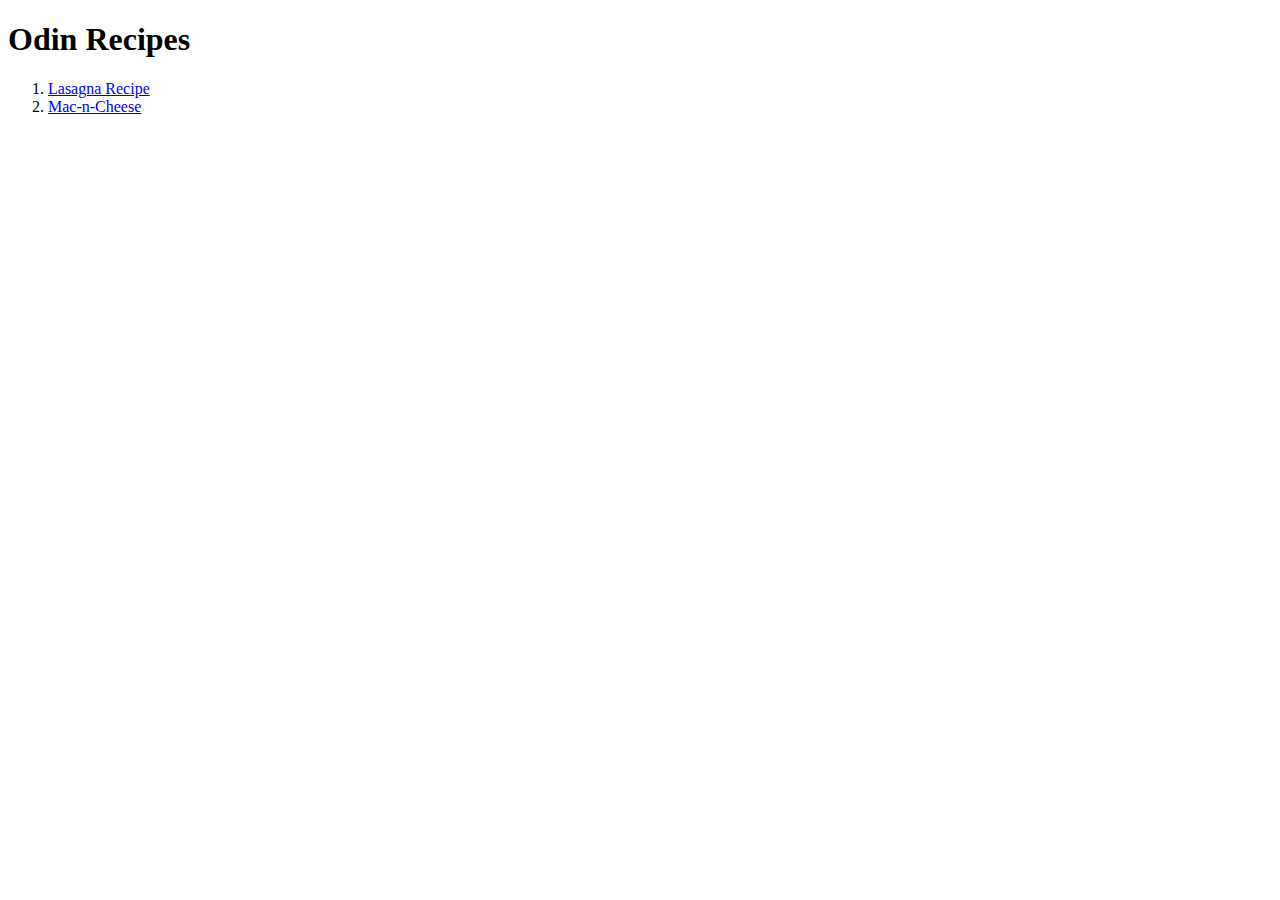
<file: odin-recipes/index.html>
<!DOCTYPE html>
<html lang ='en'>
    <head>
        <meta charset="UTF-8">
        <title>
            Odin Recipes
        </title>
    </head>

    <body>
        <h1>Odin Recipes</h1>
        <ol>
            <li>
                 <a href="./recipes/lasagna.html">Lasagna Recipe</a>
            </li>
            
            <li><a href="./recipes/mac-n-cheese.html"> Mac-n-Cheese</a></li>
            


        </ol>
        
    </body>
</html>
</file>
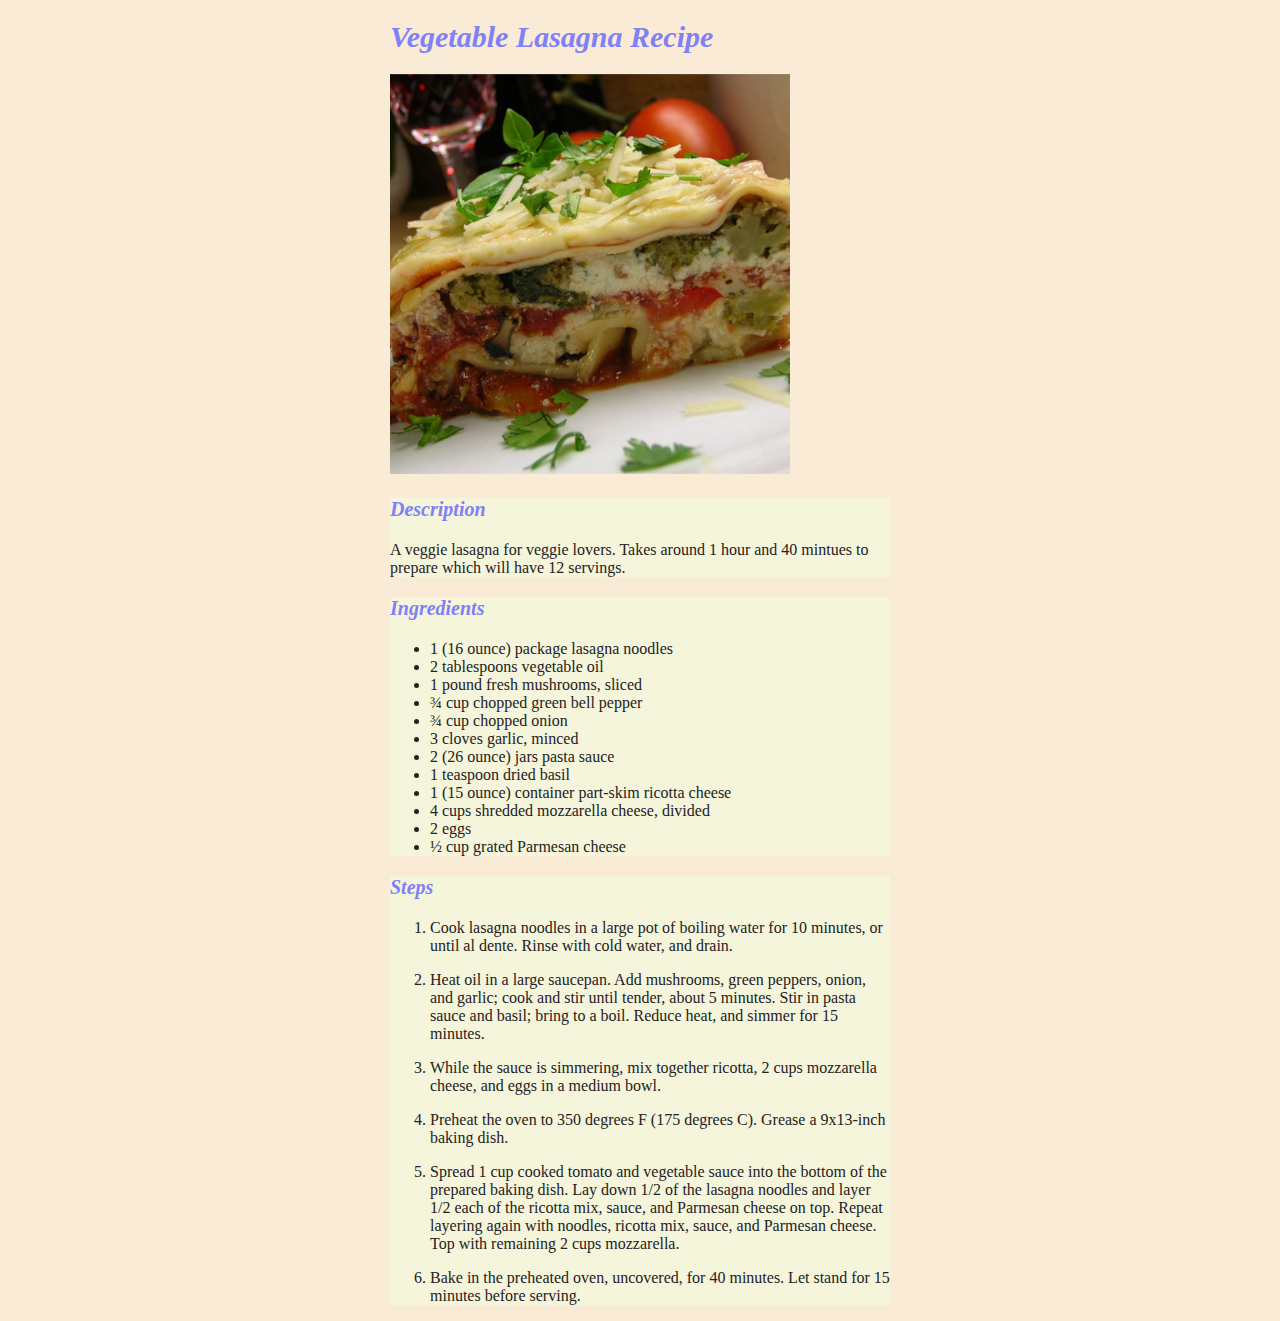
<file: odin-recipes/recipes/lasagna.html>
<!DOCTYPE html>
<html lan="en">
    <head>
        <meta charset="UTF-8">
        <title>Vegetable Lasagna Recipe</title>
        <link rel="stylesheet" href="../lasanga_style.css">
    </head>
    <body>

        <div id="lasagnaimage">
        <h1>Vegetable Lasagna Recipe </h1>
        <img src="./lasagna.jpg" alt="The lasagna photo">
        </div>
<!------------------------------------------------------------------------------->
        <div class="Desc">
        <h3>Description</h3>
        <p> A veggie lasagna for veggie lovers. Takes around 1 hour and 40 mintues to prepare which will have 12 servings.</p>
        
        </div>
<!----------------------------------------------------------------------------------->
        <div class ="content one">
        <h3>Ingredients</h3>
        <ul>

            <li>1 (16 ounce) package lasagna noodles </li>
            <li>2 tablespoons vegetable oil </li>
            <li>1 pound fresh mushrooms, sliced </li>
            <li>¾ cup chopped green bell pepper </li>
            <li>¾ cup chopped onion </li>
            <li>3 cloves garlic, minced </li>
            <li>2 (26 ounce) jars pasta sauce </li>
            <li>1 teaspoon dried basil </li>
            <li>1 (15 ounce) container part-skim ricotta cheese </li>
            <li>4 cups shredded mozzarella cheese, divided </li>
            <li>2 eggs </li>
            <li>½ cup grated Parmesan cheese </li>
        
        </ul>
        
        </div>
<!-------------------------------------------------------------------------------->

        <div class="content two">
        <h3>Steps</h3>
        <ol>
            <li><p>Cook lasagna noodles in a large pot of boiling water for 10 minutes, or until al dente. Rinse with cold water, and drain.</p></li>
            <li><p>Heat oil in a large saucepan. Add mushrooms, green peppers, onion, and garlic; cook and stir until tender, about 5 minutes. Stir in pasta sauce and basil; bring to a boil. Reduce heat, and simmer for 15 minutes.</p></li>
            <li><p>While the sauce is simmering, mix together ricotta, 2 cups mozzarella cheese, and eggs in a medium bowl.</p></li>
            <li><p>Preheat the oven to 350 degrees F (175 degrees C). Grease a 9x13-inch baking dish.</p></li>
            <li><p>Spread 1 cup cooked tomato and vegetable sauce into the bottom of the prepared baking dish. Lay down 1/2 of the lasagna noodles and layer 1/2 each of the ricotta mix, sauce, and Parmesan cheese on top. Repeat layering again with noodles, ricotta mix, sauce, and Parmesan cheese. Top with remaining 2 cups mozzarella.</p></li>
            <li><p>Bake in the preheated oven, uncovered, for 40 minutes. Let stand for 15 minutes before serving.</p></li>
        </ol>
        </div>
    </body>
</html>
</file>
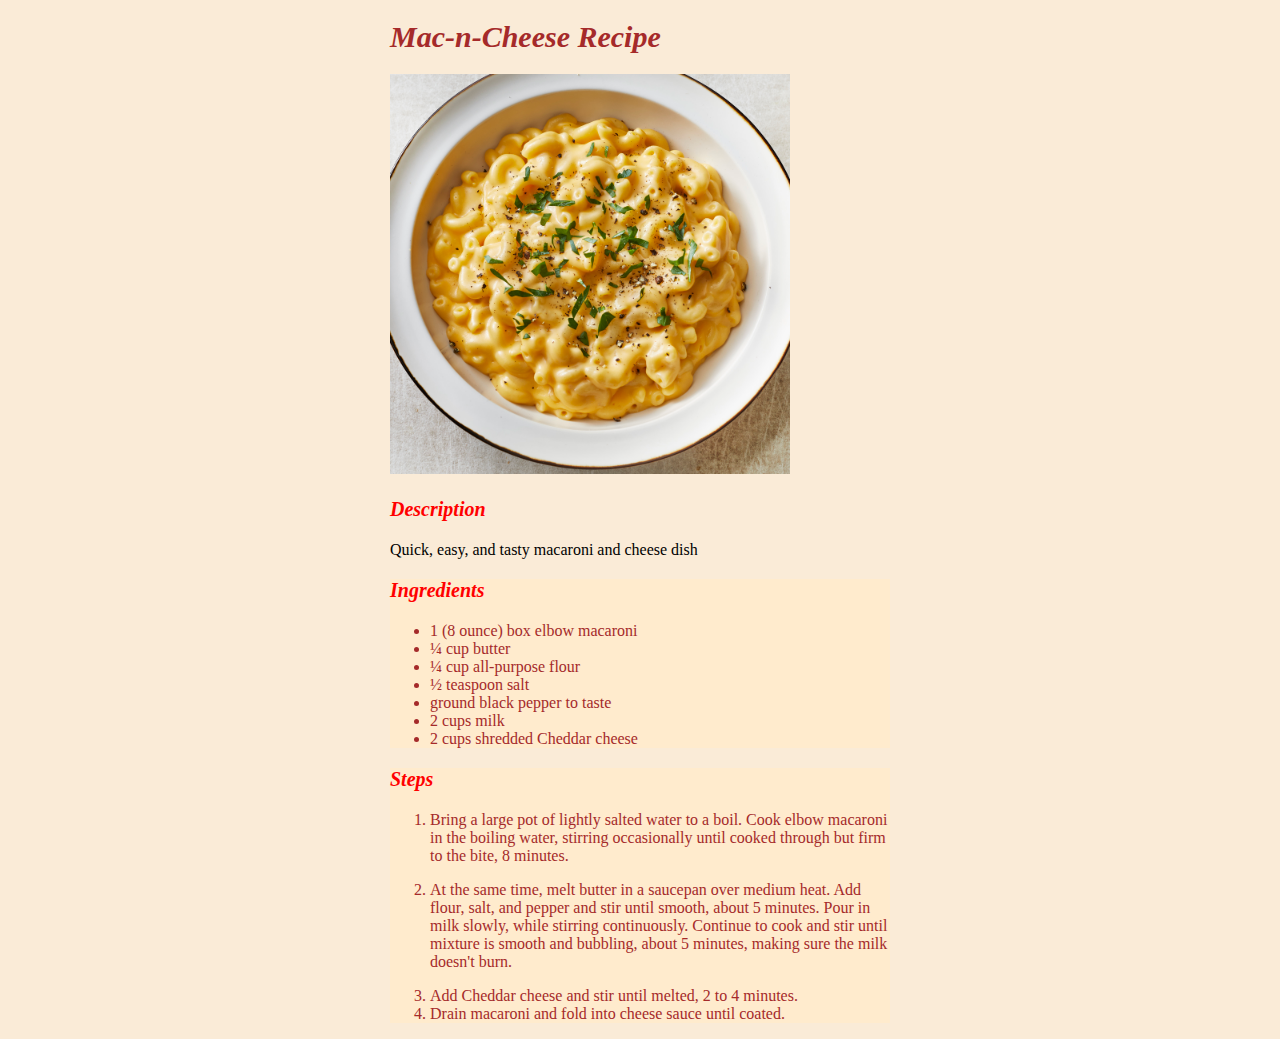
<file: odin-recipes/recipes/mac-n-cheese.html>
<!DOCTYPE html>
<html lang="en">
<head>
    <meta charset="UTF-8">

    <title>Mac-n-Cheese Receipe</title>
    <link rel="stylesheet" href="../macncheese_style.css">
</head>
<body >
    <div id="macimage">
    <h1>Mac-n-Cheese Recipe</h1>
    
    <img src="./image.jpg" alt="Mac-n-cheese photo">
    </div>

<!------------------------------------------------------------------>
    <div class="Desc">
    <h3>Description</h3>
    <p>
        Quick, easy, and tasty macaroni and cheese dish
    </p>
    </div>

    <!--------------------------------------------------------------->
    <div class="content one">

    <h3>Ingredients</h3>
    <ul>
        <li>1 (8 ounce) box elbow macaroni</li>
        <li>¼ cup butter </li>
        <li>¼ cup all-purpose flour </li>
        <li>½ teaspoon salt </li>
        <li>ground black pepper to taste </li>
        <li>2 cups milk </li>
        <li>
            2 cups shredded Cheddar cheese 
        </li>
    </ul>
    </div>
    <!------------------------------------------------------>

    <div class="content two">
    <h3>Steps</h3>
    <ol>
        <li><p>Bring a large pot of lightly salted water to a boil. Cook elbow macaroni in the boiling water, stirring occasionally until cooked through but firm to the bite, 8 minutes.</p></li>
        <li><p>At the same time, melt butter in a saucepan over medium heat. Add flour, salt, and pepper and stir until smooth, about 5 minutes. Pour in milk slowly, while stirring continuously. Continue to cook and stir until mixture is smooth and bubbling, about 5 minutes, making sure the milk doesn't burn.</p></li>
        <li>Add Cheddar cheese and stir until melted, 2 to 4 minutes.</li>
        <li>Drain macaroni and fold into cheese sauce until coated.</li>
    
    </ol>
    </div>



</body>
</html>
</file>
<file: odin-recipes/lasanga_style.css>
body{
   
    max-width: 500px;
    margin: auto;
    background-color: antiquewhite;
    
}

h1 {
    color:rgb(128, 128, 247);
    font-size: 30px;
    font-weight: bolder;
    font-style: italic;

}

h3 {
    color: rgb(128, 128, 247);
    font-size: 20px;
    font-style: italic;
    font-weight: bold;


}

img{
    width:400px;
    height: auto;
}

.Desc{
    background-color: beige;
    color: rgb(36, 34, 34);
}

.content {
    background-color: beige;
    color: rgb(36, 34, 34);
    width: auto;
}
</file>
<file: odin-recipes/macncheese_style.css>
h1 {
    font-size: 30px;
    font-weight: bolder;
    font-style: italic;
    color:brown;

}

h3 {
    font-size: 20px;
    color:red;
    font-style: italic;
    font-weight: bold;


}


img {
    width: auto;
    height: 400px;
}

.content {
    color:brown;
    width: auto;
    background-color: blanchedalmond;
}


body{
    max-width: 500px;
    margin: auto;
    background-color: antiquewhite;
}
</file>
